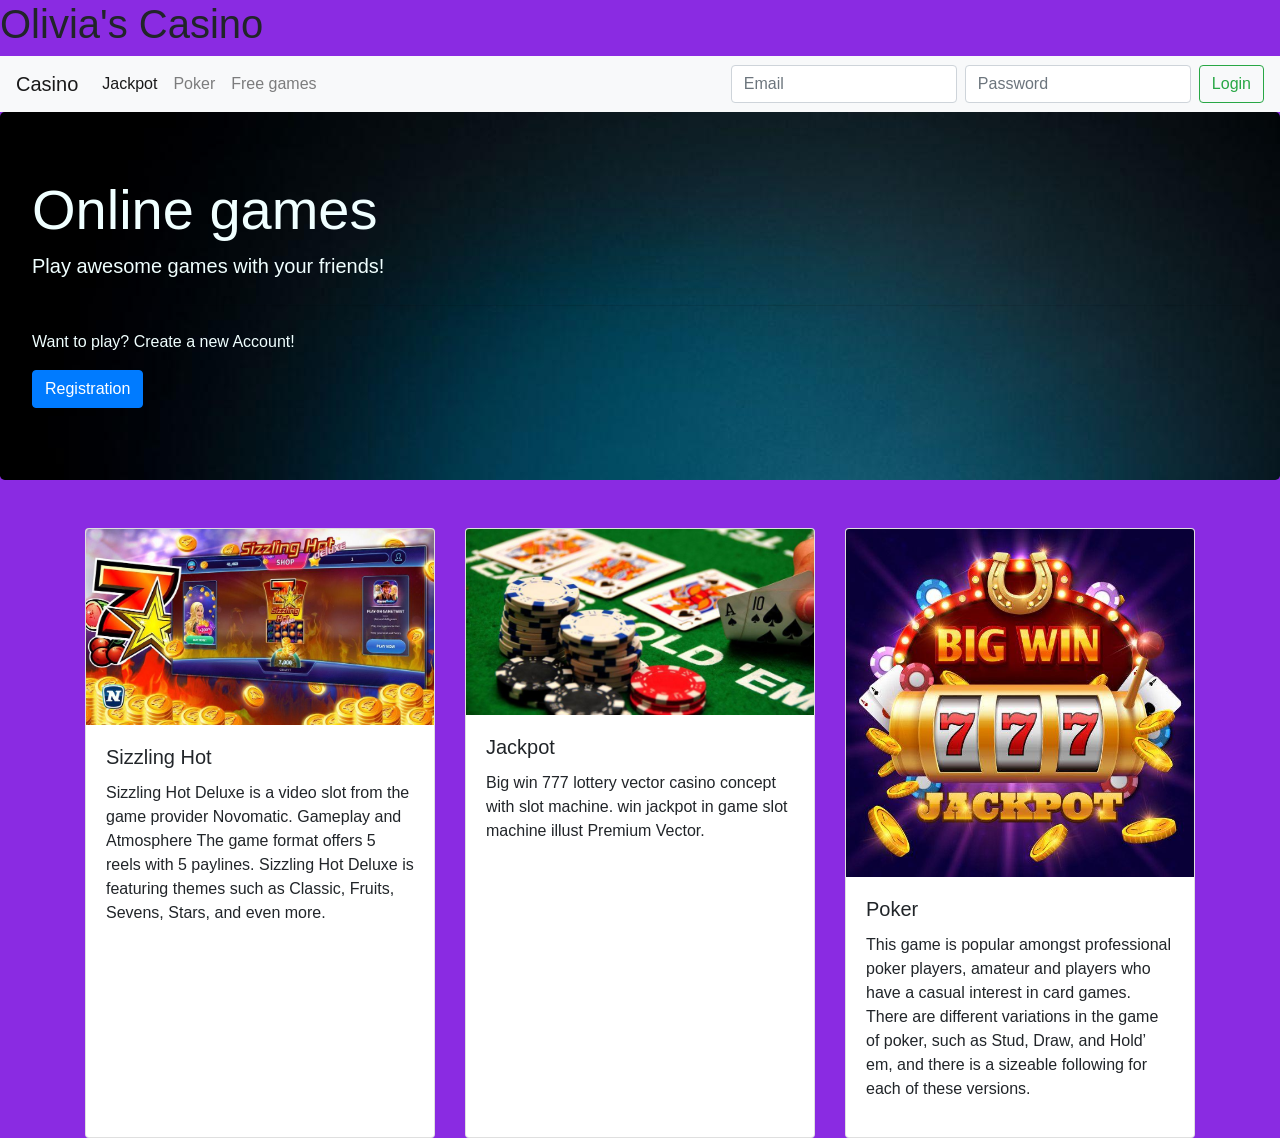
<file: index.html>
<!DOCTYPE html>
<html lang="en">
<head>
    <meta charset="UTF-8">
    <meta name="viewport" content="width=device-width, initial-scale=1.0">
    <meta http-equiv="X-UA-Compatible" content="ie=edge">
    <link rel="stylesheet" href="https://stackpath.bootstrapcdn.com/bootstrap/4.3.1/css/bootstrap.min.css">

    <title>Olivia's Casino</title>

    <style>
        .jumbotron {
            background-image: url(images/FutureWebApp.jpg);
        }

         p.join, .lead, .display-4, .form-control-plaintext {
             color: azure;
             font-family: sans-serif;
        }
        
        .writing .feature {
            text-align: left;
        }

        #email {
            width: 300px;
        }

        body {
            background-color: blueviolet;
        }
    </style>

</head>
<body>

<h1>Olivia's Casino</h1>

<nav class="navbar navbar-expand-lg navbar-light bg-light">
    <a class="navbar-brand" href="#">Casino</a>
    <button class="navbar-toggler" type="button" data-toggle="collapse" data-target="#navbarSupportedContent" aria-controls="navbarSupportedContent" aria-expanded="false" aria-label="Toggle navigation">
        <span class="navbar-toggler-icon"></span>
    </button>

    <div class="collapse navbar-collapse" id="navbarSupportedContent">
        <ul class="navbar-nav mr-auto">
            <li class="nav-item active">
                <a class="nav-link" href="#">Jackpot <span class="sr-only">(current)</span></a>
            </li>
            <li class="nav-item">
                <a class="nav-link" href="#">Poker</a>
            </li>
            <li class="nav-item">
                <a class="nav-link" href="">Free games</a>
            </li>
        </ul>
        <form class="form-inline my-2 my-lg-0">
            <input class="form-control mr-sm-2" type="email" placeholder="Email" aria-label="Email">
            <input class="form-control mr-sm-2" type="password" placeholder="Password" aria-label="Password">
            <button class="btn btn-outline-success my-2 my-sm-0" type="submit">Login</button>
        </form>
    </div>
</nav>

<div class="jumbotron">
    <h1 class="display-4">Online games</h1>
    <p class="lead">Play awesome games with your friends!</p>
    <hr class="my-4">
    <p class="join">Want to play? Create a new Account!</p>
    <button type="submit" class="btn btn-primary mb-2">Registration</button>
</div>

<div class="container">
    <div class="row" id="appSummary"></div>
    <h1 class="writing"></h1>
    <p class="feature"></p>
</div>

<div class="container">
    <div class="card-deck">

        <div class="card">
            <img src="images/Sizz.jpg" class="card-img-top" alt="image">
            <div class="card-body">
                <h5 class="card-title">Sizzling Hot</h5>
                <p class="card-text">Sizzling Hot Deluxe is a video slot from the game provider Novomatic. Gameplay and Atmosphere The game format offers 5 reels with 5 paylines. Sizzling Hot Deluxe is featuring themes such as Classic, Fruits, Sevens, Stars, and even more. </p>
                <p class="card-text"><small class="text-muted"></small></p>
            </div>
        </div>

        <div class="card">
            <img src="images/Jackpt.jpg" class="card-img-top" alt="image">
            <div class="card-body">
                <h5 class="card-title">Jackpot</h5>
                <p class="card-text">Big win 777 lottery vector casino concept with slot machine. win jackpot in game slot machine illust Premium Vector.</p>
                <p class="card-text"><small class="text-muted"></small></p>
            </div>
        </div>
        <div class="card">
            <img src="images/Poker.jpg" class="card-img-top" alt="image">
            <div class="card-body">
                <h5 class="card-title">Poker</h5>
                <p class="card-text">This game is popular amongst professional poker players, amateur and players who have a casual interest in card games. There are different variations in the game of poker, such as Stud, Draw, and Hold’ em, and there is a sizeable following for each of these versions.</p>
                <p class="card-text"><small class="text-muted"></small></p>
            </div>
        </div>
    </div>
</div>

<script src="https://code.jquery.com/jquery-3.3.1.slim.min.js"></script>
<script src="https://cdnjs.cloudflare.com/ajax/libs/popper.js/1.14.7/umd/popper.min.js"></script>
<script src="https://stackpath.bootstrapcdn.com/bootstrap/4.3.1/js/bootstrap.min.js"></script>
      
</body>
</html>
</file>
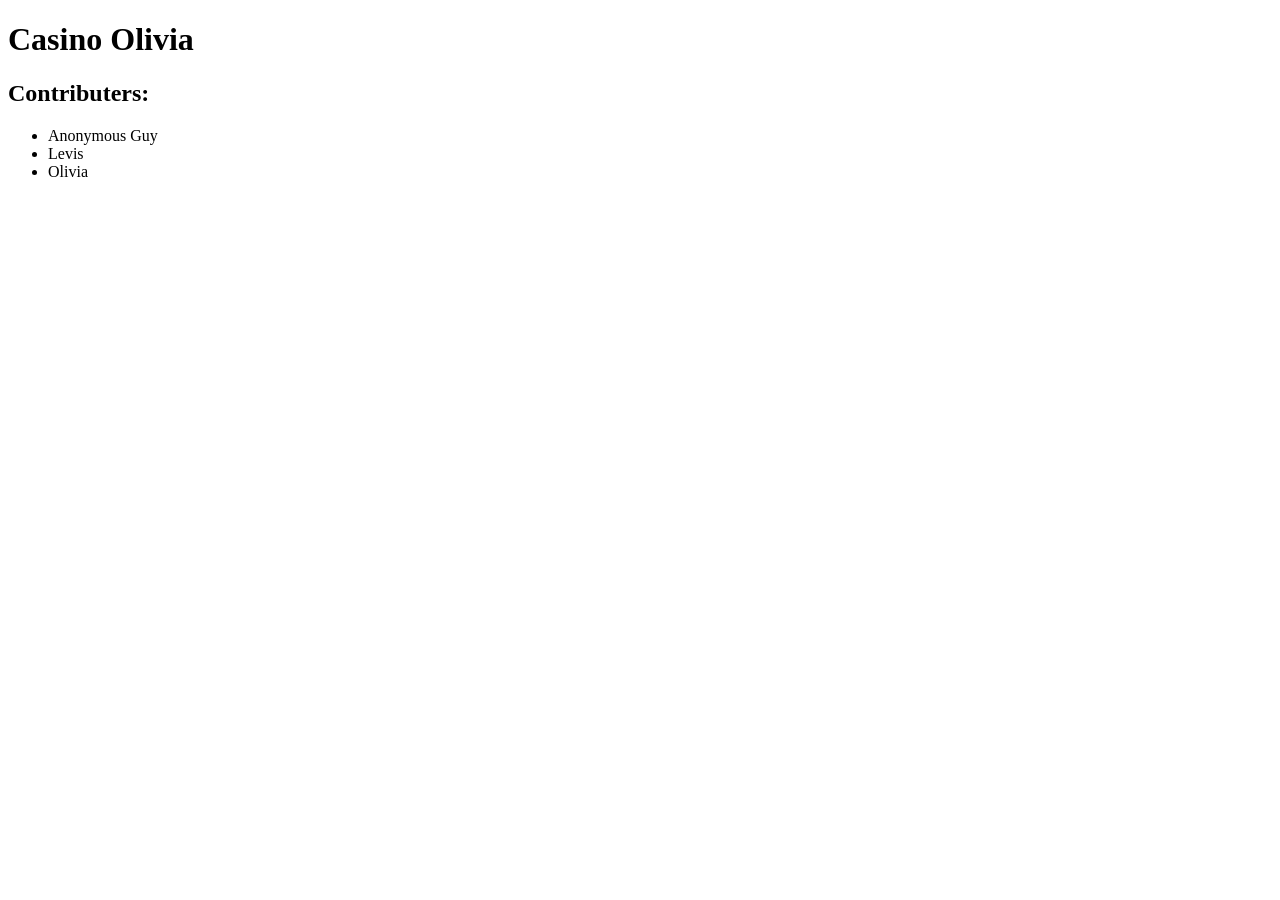
<file: contribs.html>
<!DOCTYPE html>
<html>
  <head>
    <title>Casino Olivia</title>
    <link href="/css/styles.css" rel="text/css" />
  </head>
  
  <body>
    <h1>Casino Olivia </h1>
    <h2> Contributers: </h2>
    <ul>
      <li>Anonymous Guy</li>
      <li>Levis</li>
      <li>Olivia</li>
    </ul>
  <body>
</html>
</file>
